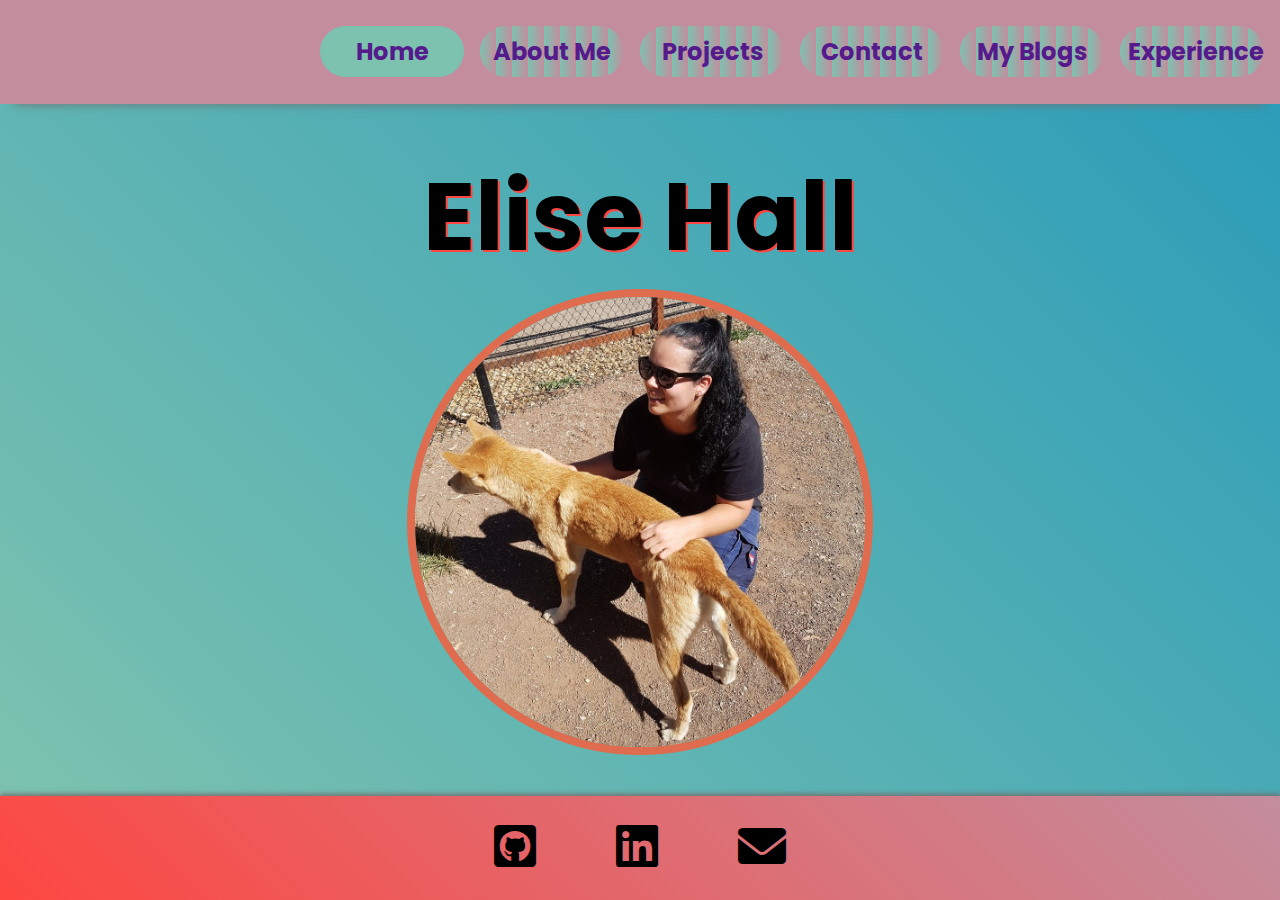
<file: index.html>
<!DOCTYPE html>
<html lang="en">
<head>
    <meta charset="UTF-8">
    <meta http-equiv="X-UA-Compatible" content="IE=edge">
    <meta name="viewport" content="width=device-width, initial-scale=1.0">
    <title>Elise Hall</title>
    <link rel="stylesheet" href="https://cdnjs.cloudflare.com/ajax/libs/font-awesome/6.0.0/css/all.min.css" integrity="sha512-9usAa10IRO0HhonpyAIVpjrylPvoDwiPUiKdWk5t3PyolY1cOd4DSE0Ga+ri4AuTroPR5aQvXU9xC6qOPnzFeg==" crossorigin="anonymous" referrerpolicy="no-referrer"
    />
    <link rel="shortcut icon" href="./images/favicon.ico"  type="image/x-icon">
    <link rel="stylesheet" href="./styles/index.css">
    <link rel="stylesheet" href="./styles/style.css">
    
</head>

<body>
    <div class="container">

        <!-- Duplicated nav bar to remove collapsible menu not closing with screen size - without using js/bootstrap -->
        <nav id="navbar-mobile">
            <input type="checkbox" id="nav-check" class="nav-checkbox">
            
            <label for="nav-check" class="nav-toggle">
                <i class="icon fa-solid fa-bars menu"></i>
                <i class="icon fa-solid fa-xmark cross"></i>
            </label>
            
            <ul class="nav-list">
                <li class="active"><a href="./index.html">Home</a></li>
                <li><a href="./aboutme.html">About Me</a></li>
                <li><a href="./projects.html">Projects</a></li>
                <li><a href="./contact.html">Contact</a></li>
                <li><a href="./blog.html">My Blogs</a></li>
                <li><a href="./experience.html">Experience</a></li>
            </ul> 
        </nav>
        
        <!-- Navbar view for desktop -->
        <nav id="navbar-desktop">
            <ul class="nav-list">
                <li class="active"><a href="./index.html">Home</a></li>
                <li><a href="./aboutme.html">About Me</a></li>
                <li><a href="./projects.html">Projects</a></li>
                <li><a href="./contact.html">Contact</a></li>
                <li><a href="./blog.html">My Blogs</a></li>
                <li><a href="./experience.html">Experience</a></li>
            </ul> 
        </nav>

        <!-- Main hero image -->
        <main class="content">
            <h1>Elise Hall</h1>
            <img src="./images/dingo.jpg" alt="Picture of me">
        </main>
        
        <footer>
            <a class="socials" href="https://github.com/ehall28" target="_blank"><i class="fa-brands fa-github-square "></i></a>
            <a class="socials" href="https://www.linkedin.com/in/elise-hall-2b2665232/" target="_blank"><i class="fa-brands fa-linkedin"></i></a>
            <a class="socials" href="mailto:elisemaree28@gmail.com"><i class="fa-solid fa-envelope"></i></a>
        </footer>
    
    </div>
</body>
</html>
</file>
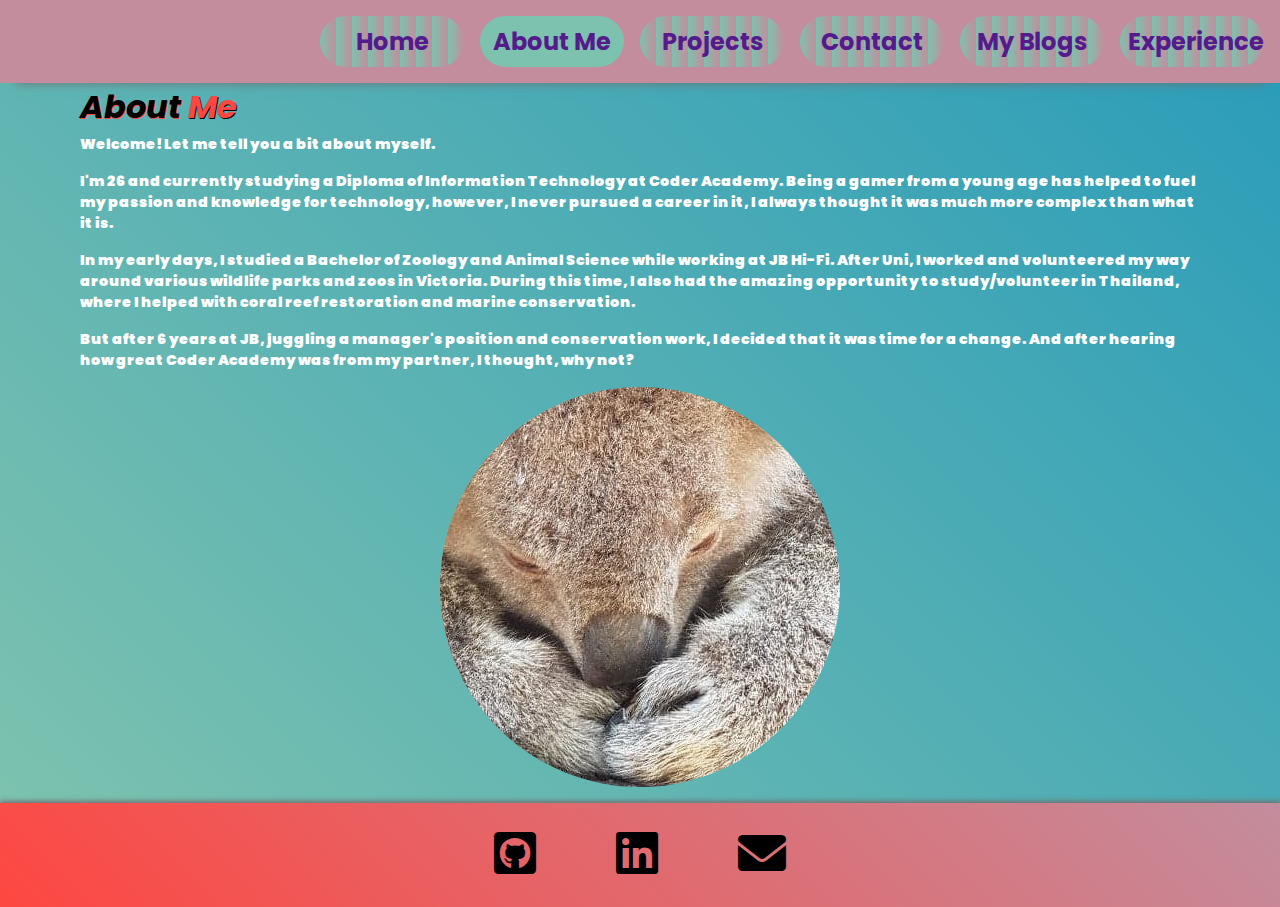
<file: aboutme.html>
<!DOCTYPE html>
<html lang="en">
<head>
    <meta charset="UTF-8">
    <meta http-equiv="X-UA-Compatible" content="IE=edge">
    <meta name="viewport" content="width=device-width, initial-scale=1.0">
    <title>About Me</title>
    <link rel="stylesheet" href="https://cdnjs.cloudflare.com/ajax/libs/font-awesome/6.0.0/css/all.min.css" integrity="sha512-9usAa10IRO0HhonpyAIVpjrylPvoDwiPUiKdWk5t3PyolY1cOd4DSE0Ga+ri4AuTroPR5aQvXU9xC6qOPnzFeg==" crossorigin="anonymous" referrerpolicy="no-referrer"
    />
    <link rel="shortcut icon" href="../images/favicon.ico"  type="image/x-icon">
    <link rel="stylesheet" href="./styles/style.css">
    <link rel="stylesheet" href="./styles/aboutme.css">

</head>

<body>
    <div class="container">
        
        <!-- Duplicated nav bar to remove collapsible menu not closing with screen size - without using js/bootstrap -->
        <nav id="navbar-mobile">
            <input type="checkbox" id="nav-check" class="nav-checkbox">
            
            <label for="nav-check" class="nav-toggle">
                <i class="icon fa-solid fa-bars menu"></i>
                <i class="icon fa-solid fa-xmark cross"></i>
            </label>
            
            <ul class="nav-list">
                <li><a href="./index.html">Home</a></li>
                <li class="active"><a href="./aboutme.html">About Me</a></li>
                <li><a href="./projects.html">Projects</a></li>
                <li><a href="./contact.html">Contact</a></li>
                <li><a href="./blog.html">My Blogs</a></li>
                <li><a href="./experience.html">Experience</a></li>
            </ul> 
        </nav>

        <!-- Navbar view for desktop -->
        <nav id="navbar-desktop">
            <ul class="nav-list">
                <li><a href="./index.html">Home</a></li>
                <li class="active"><a href="./aboutme.html">About Me</a></li>
                <li><a href="./projects.html">Projects</a></li>
                <li><a href="./contact.html">Contact</a></li>
                <li><a href="./blog.html">My Blogs</a></li>
                <li><a href="./experience.html">Experience</a></li>
            </ul> 
        </nav>

        <!-- This is the main content - containing text -->
        <main class="content">
            <div class="about-me-content">
                <h1>About <span>Me</span></h1>
                <p>Welcome! Let me tell you a bit about myself. </p>
                <p>I'm 26 and currently studying a Diploma of Information Technology at Coder Academy. Being a gamer from a young age has helped to fuel my passion and knowledge for technology, however, I never pursued a career in it, I always thought it was much more complex than what it is.</p>
                <p>In my early days, I studied a Bachelor of Zoology and Animal Science while working at JB Hi-Fi. After Uni, I worked and volunteered my way around various wildlife parks and zoos in Victoria. During this time, I also had the amazing opportunity to study/volunteer in Thailand, where I helped with coral reef restoration and marine conservation.</p>
                <p>But after 6 years at JB, juggling a manager's position and conservation work, I decided that it was time for a change. And after hearing how great Coder Academy was from my partner, I thought, why not?</p>
            </div>

            <!-- Slideshow of pictures -->
            <div class="slideshow-container">
                <div class="slideshow">
                </div>
            </div>
        </main>
        
        <footer>
            <a class="socials" href="https://github.com/ehall28" target="_blank"><i class="fa-brands fa-github-square"></i></a>
            <a class="socials" href="https://www.linkedin.com/in/elise-hall-2b2665232/" target="_blank"><i class="fa-brands fa-linkedin"></i></a>
            <a class="socials" href="mailto:elisemaree28@gmail.com"><i class="fa-solid fa-envelope"></i></a>
        </footer>
    
    </div>
</body>

</html>
</file>
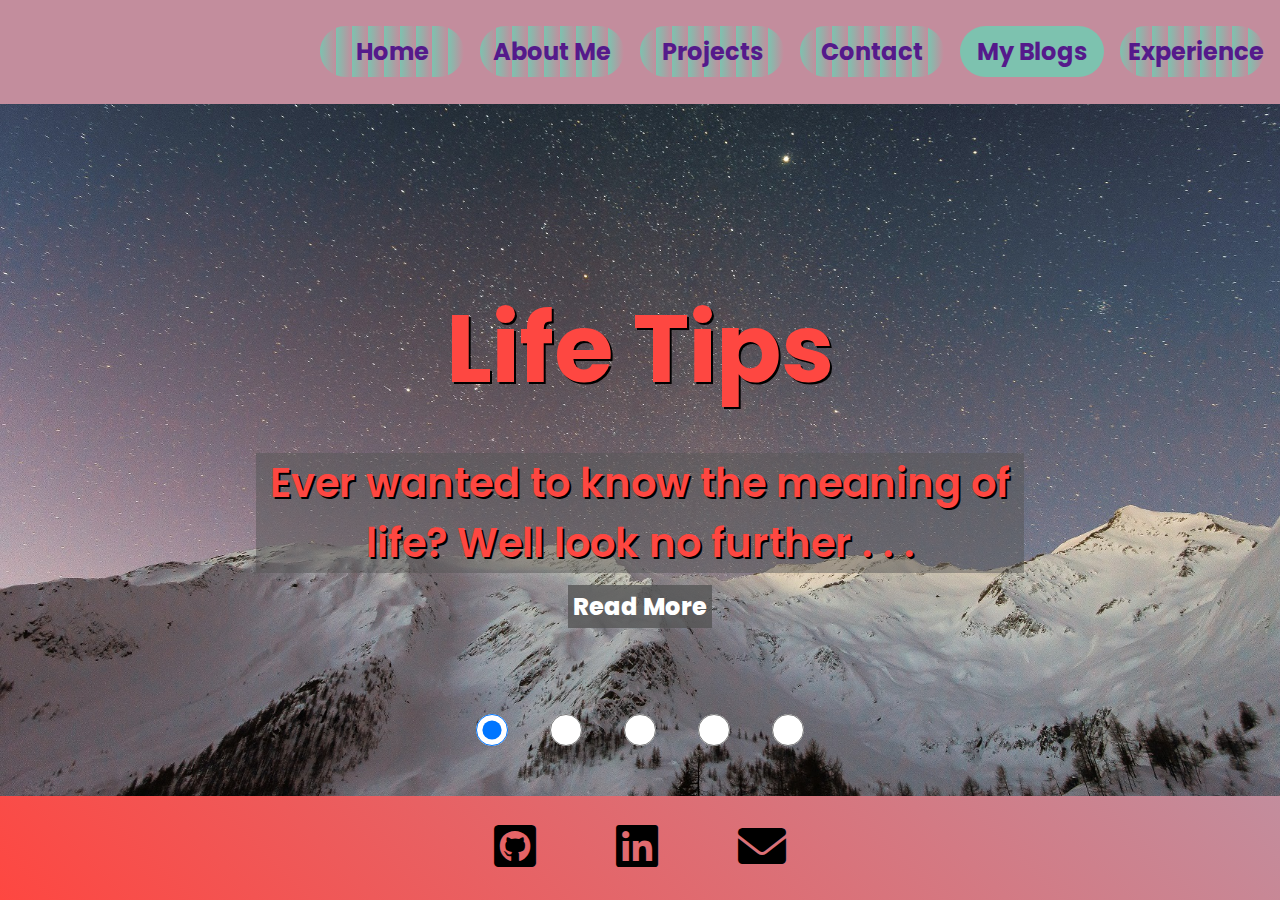
<file: blog.html>
<!DOCTYPE html>
<html lang="en">
<head>
    <meta charset="UTF-8">
    <meta http-equiv="X-UA-Compatible" content="IE=edge">
    <meta name="viewport" content="width=device-width, initial-scale=1.0">
    <title>My Blogs</title>
    <link rel="stylesheet" href="https://cdnjs.cloudflare.com/ajax/libs/font-awesome/6.0.0/css/all.min.css" integrity="sha512-9usAa10IRO0HhonpyAIVpjrylPvoDwiPUiKdWk5t3PyolY1cOd4DSE0Ga+ri4AuTroPR5aQvXU9xC6qOPnzFeg==" crossorigin="anonymous" referrerpolicy="no-referrer"
    />
    <link rel="shortcut icon" href="./images/favicon.ico"  type="image/x-icon">
    <link rel="stylesheet" href="./styles/style.css">
    <link rel="stylesheet" href="./styles/blog.css">

</head>

<body>
    <div class="container">
        
        <!-- Duplicated nav bar to remove collapsible menu not closing with screen size - without using js/bootstrap -->
        <nav id="navbar-mobile">
            <input type="checkbox" id="nav-check" class="nav-checkbox">
            
            <label for="nav-check" class="nav-toggle">
                <i class="icon fa-solid fa-bars menu"></i>
                <i class="icon fa-solid fa-xmark cross"></i>
            </label>
            
            <ul class="nav-list">
                <li><a href="./index.html">Home</a></li>
                <li><a href="./aboutme.html">About Me</a></li>
                <li><a href="./projects.html">Projects</a></li>
                <li><a href="./contact.html">Contact</a></li>
                <li class="active"><a href="./blog.html">My Blogs</a></li>
                <li><a href="./experience.html">Experience</a></li>
            </ul> 
        </nav>

        <!-- Navbar view for desktop -->
        <nav id="navbar-desktop">
            <ul class="nav-list">
                <li><a href="./index.html">Home</a></li>
                <li><a href="./aboutme.html">About Me</a></li>
                <li><a href="./projects.html">Projects</a></li>
                <li><a href="./contact.html">Contact</a></li>
                <li class="active"><a href="./blog.html">My Blogs</a></li>
                <li><a href="./experience.html">Experience</a></li>
            </ul> 
        </nav>

        <!-- Main content of the page -->
        <main class="content">
            
            <!-- Nav slider for the blogs -->
            <div class="slider">
                <input type="radio" name="slider" checked="checked">
                <div class="background-img">
                    <img src="./images/img1.jpg" alt="landscape mountains">
                    <article class="slider-content">
                        <h1>Life Tips</h1>
                        <p>Ever wanted to know the meaning of life? Well look no further . . .</p>
                        <a href="././blogs/blog1.html">Read More</a>
                    </article>
                </div>
                <input type="radio" name="slider">
                <div class="background-img">
                    <img src="./images/img2.jpg" alt="landscape forrest">
                    <article class="slider-content">
                        <h1>Things Not To Do</h1>
                        <p>Follow on from my first blog, we delve deeper into the true meaning of life . . .</p>
                        <a href="././blogs/blog2.html">Read More</a>
                    </article>
                </div>
                <input type="radio" name="slider">
                <div class="background-img">
                    <img src="./images/img3.jpg" alt="landscape lake">
                    <article class="slider-content">
                        <h1>Let's Talk About Food</h1>
                        <p>Part 3 in my Life Tip Series, NOW we get serious . . .</p>
                        <a href="././blogs/blog3.html">Read More</a>
                    </article>
                </div>
                <input type="radio" name="slider">
                <div class="background-img">
                    <img src="./images/img4.jpg" alt="landscape snow trees">
                    <article class="slider-content">
                        <h1>More seriousness-es</h1>
                        <p>What's that? Part 4 of Life Tips, heck yes!</p>
                        <a href="././blogs/blog4.html">Read More</a>
                    </article>
                </div>
                <input type="radio" name="slider">
                <div class="background-img">
                    <img src="./images/img5.jpg" alt="landscape train">
                    <article class="slider-content">
                        <h1>Final Destination</h1>
                        <p>Not to be confused with the film series - but final Life Tips - woo</p>
                        <a href="././blogs/blog5.html">Read More</a>
                    </article>
                </div>
            </div> 
        </main>
        
        <!-- Footer nav bar with social links -->
        <footer>
            <a class="socials" href="https://github.com/ehall28" target="_blank"><i class="fa-brands fa-github-square"></i></a>
            <a class="socials" href="https://www.linkedin.com/in/elise-hall-2b2665232/" target="_blank"><i class="fa-brands fa-linkedin"></i></a>
            <a class="socials" href="mailto:elisemaree28@gmail.com"><i class="fa-solid fa-envelope"></i></a>
        </footer>
    
    </div>
</body>

</html>
</file>
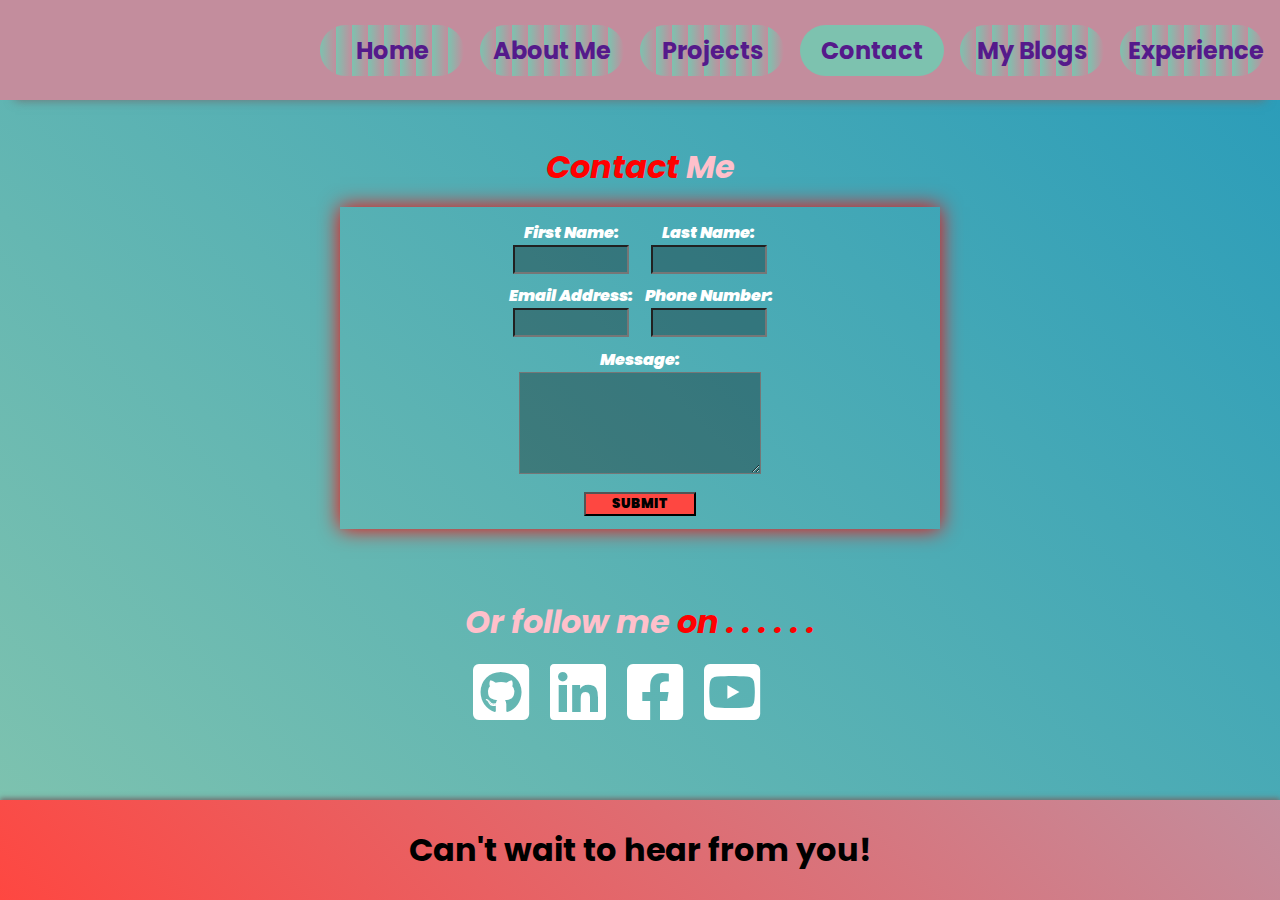
<file: contact.html>
<!DOCTYPE html>
<html lang="en">
<head>
    <meta charset="UTF-8">
    <meta http-equiv="X-UA-Compatible" content="IE=edge">
    <meta name="viewport" content="width=device-width, initial-scale=1.0">
    <title>Contact</title>
    <link rel="stylesheet" href="https://cdnjs.cloudflare.com/ajax/libs/font-awesome/6.0.0/css/all.min.css" integrity="sha512-9usAa10IRO0HhonpyAIVpjrylPvoDwiPUiKdWk5t3PyolY1cOd4DSE0Ga+ri4AuTroPR5aQvXU9xC6qOPnzFeg==" crossorigin="anonymous" referrerpolicy="no-referrer"
    />
    <link rel="shortcut icon" href="./images/favicon.ico"  type="image/x-icon">
    <link rel="stylesheet" href="./styles/style.css">
    <link rel="stylesheet" href="./styles/contact.css">
</head>

<body>
    <div class="container">
        
        <!-- Duplicated nav bar to remove collapsible menu not closing with screen size - without using js/bootstrap -->
        <nav id="navbar-mobile">
            <input type="checkbox" id="nav-check" class="nav-checkbox">
            
            <label for="nav-check" class="nav-toggle">
                <i class="icon fa-solid fa-bars menu"></i>
                <i class="icon fa-solid fa-xmark cross"></i>
            </label>
            
            <ul class="nav-list">
                <li><a href="./index.html">Home</a></li>
                <li><a href="./aboutme.html">About Me</a></li>
                <li><a href="./projects.html">Projects</a></li>
                <li class="active"><a href="./contact.html">Contact</a></li>
                <li><a href="./blog.html">My Blogs</a></li>
                <li><a href="./experience.html">Experience</a></li>
            </ul> 
        </nav>

        <!-- Navbar view for desktop -->
        <nav id="navbar-desktop">
            <ul class="nav-list">
                <li><a href="./index.html">Home</a></li>
                <li><a href="./aboutme.html">About Me</a></li>
                <li><a href="./projects.html">Projects</a></li>
                <li class="active"><a href="./contact.html">Contact</a></li>
                <li><a href="./blog.html">My Blogs</a></li>
                <li><a href="./experience.html">Experience</a></li>
            </ul> 
        </nav>

        <main class="content">
            <!-- Contact me submit form -->
            <div class="contact-container">
                <h1><span>Contact</span> Me</h1>
                <div class="form-box">
                    <div class="contact">
                        <form action="#">
                            <p>
                                <label>First Name:</label>
                                <input type="text" name="fname">
                            </p>
                            <p>
                                <label>Last Name:</label>
                                <input type="text" name="lname">
                            </p>
                            <p>
                                <label>Email Address:</label>
                                <input type="email" name="email">
                            </p>
                            <p>
                                <label>Phone Number:</label>
                                <input type="text" name="phone">
                            </p>
                            <p class="full">
                                <label>Message:</label>
                                <textarea name="message" rows="5"></textarea>
                            </p>
                            <p class="full">
                                <button>Submit</button>
                            </p>
                        </form>
                    </div>
                </div>
            </div>  

            <!-- Follow me social links -->
            <div class="social-links">
                <h1>Or follow me <span>on . . . . . . </span></h1>
                <a class="socials github" target="_blank" href="https://github.com/ehall28"><i class="fa-brands fa-github-square fa-beat" style="--fa-animation-duration: 3s;"></i></a>
                <a class="socials linkedin" target="_blank" href="https://www.linkedin.com/in/elise-hall-2b2665232/"><i class="fa-brands fa-linkedin fa-beat" style="--fa-animation-duration: 3s;"></i></a>
                <a class="socials facebook" target="_blank" href="https://www.facebook.com/elise.hall.90/"><i class="fa-brands fa-facebook-square fa-beat" style="--fa-animation-duration: 3s;"></i></a>
                <a class="socials youtube" target="_blank" href="https://www.youtube.com/watch?v=dQw4w9WgXcQ"><i class="fa-brands fa-youtube-square fa-beat" style="--fa-animation-duration: 3s;"></i></a>
            </div> 

        </main>
        
        <footer>
            <h1>Can't wait to hear from you!</h1>
        </footer>
    
    </div>
</body>

</html>
</file>
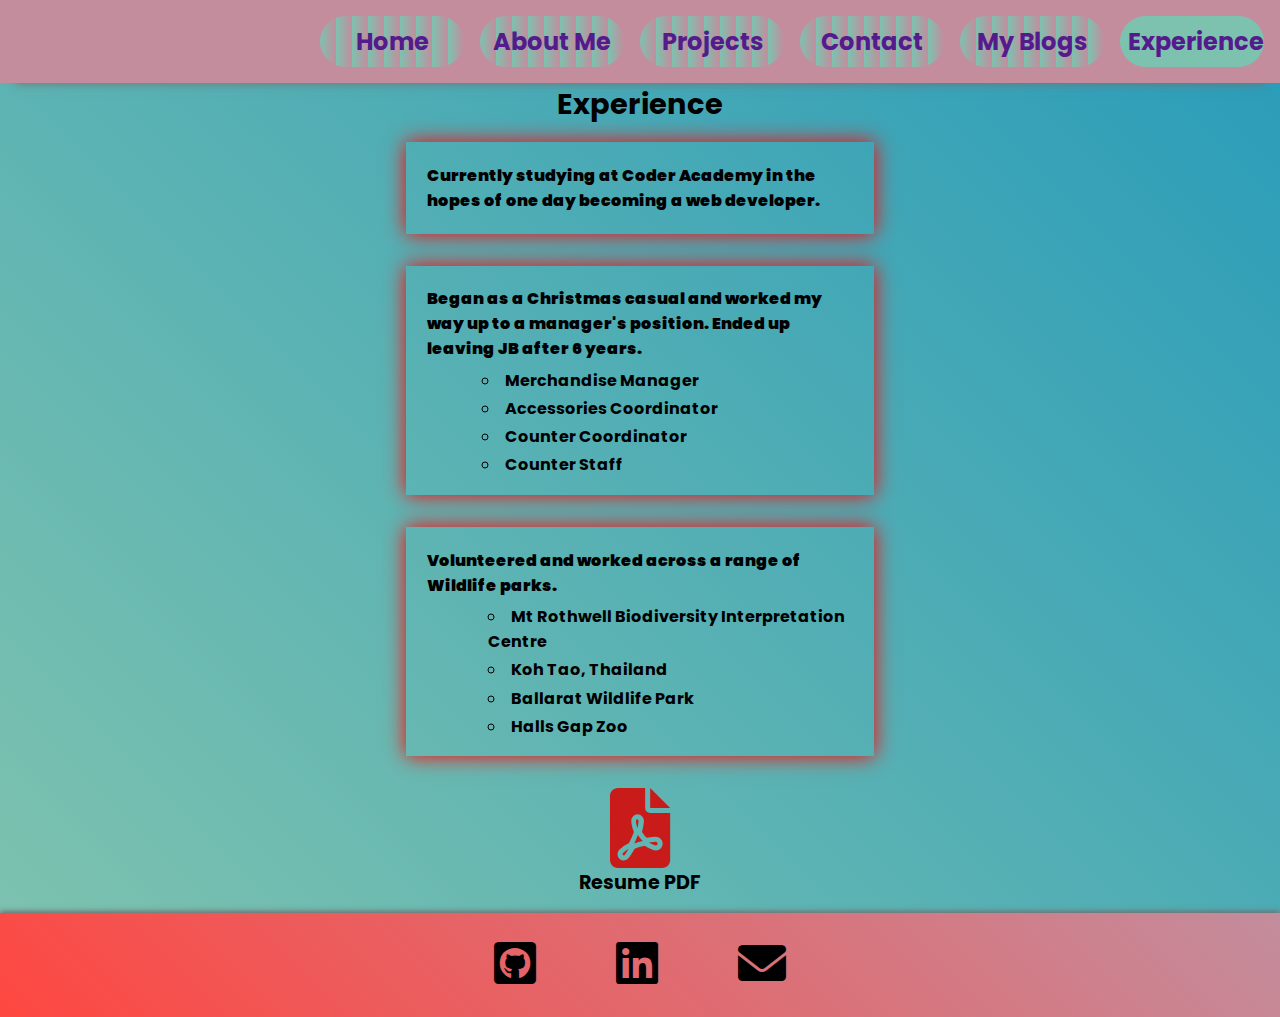
<file: experience.html>
<!DOCTYPE html>
<html lang="en">
<head>
    <meta charset="UTF-8">
    <meta http-equiv="X-UA-Compatible" content="IE=edge">
    <meta name="viewport" content="width=device-width, initial-scale=1.0">
    <title>Elise Hall</title>
    <link rel="stylesheet" href="https://cdnjs.cloudflare.com/ajax/libs/font-awesome/6.0.0/css/all.min.css" integrity="sha512-9usAa10IRO0HhonpyAIVpjrylPvoDwiPUiKdWk5t3PyolY1cOd4DSE0Ga+ri4AuTroPR5aQvXU9xC6qOPnzFeg==" crossorigin="anonymous" referrerpolicy="no-referrer"
    />
    <link rel="shortcut icon" href="./images/favicon.ico"  type="image/x-icon">
    <link rel="stylesheet" href="./styles/style.css">
    <link rel="stylesheet" href="./styles/experience.css">
    
</head>

<body>
    <div class="container">
        <!-- Duplicated nav bar to remove collapsible menu not closing with screen size - without using js/bootstrap -->
        <nav id="navbar-mobile">
            <input type="checkbox" id="nav-check" class="nav-checkbox">
            
            <label for="nav-check" class="nav-toggle">
                <i class="icon fa-solid fa-bars menu"></i>
                <i class="icon fa-solid fa-xmark cross"></i>
            </label>
            
            <ul class="nav-list">
                <li><a href="./index.html">Home</a></li>
                <li><a href="./aboutme.html">About Me</a></li>
                <li><a href="./projects.html">Projects</a></li>
                <li><a href="./contact.html">Contact</a></li>
                <li><a href="./blog.html">My Blogs</a></li>
                <li><a class="active" href="./experience.html">Experience</a></li>
            </ul> 
        </nav>

        <!-- Navbar view for desktop -->
        <nav id="navbar-desktop">
            <ul class="nav-list">
                <li><a href="./index.html">Home</a></li>
                <li><a href="./aboutme.html">About Me</a></li>
                <li><a href="./projects.html">Projects</a></li>
                <li><a href="./contact.html">Contact</a></li>
                <li><a href="./blog.html">My Blogs</a></li>
                <li class="active"><a href="./Experience.html">Experience</a></li>
            </ul> 
        </nav>

        <!-- Text laid out in a list and presented in a box -->
        <main class="content">
            <header><h1>Experience</h1></header>
            <div class="work-history">
                <article class="coder">
                    <p>Currently studying at Coder Academy in the hopes of one day becoming a web developer.</p>
                </article>
                <article class="jb-work">
                    <p>Began as a Christmas casual and worked my way up to a manager's position. Ended up leaving JB after 6 years.</p>
                    <div>
                        <ul>
                            <li>Merchandise Manager</li>
                            <li>Accessories Coordinator</li>
                            <li>Counter Coordinator</li>
                            <li>Counter Staff </li>
                        </ul>
                    </div>
                </article>
                <article class="conservation">
                    <p>Volunteered and worked across a range of Wildlife parks.</p>
                    <div>
                        <ul>
                            <li>Mt Rothwell Biodiversity Interpretation Centre</li>
                            <li>Koh Tao, Thailand</li>
                            <li>Ballarat Wildlife Park</li>
                            <li>Halls Gap Zoo</li>
                        </ul>
                    </div>
                </article>
            </div>
            <!-- PDF icon and a link to my resume -->
            <div class="pdf">
                <a target="_blank" href="./resume/resume-mockup.pdf"><i class="fa-solid fa-file-pdf"></i></a>
                <h2>Resume PDF</h2>
            </div>
        </main>
        
        <footer>
            <a class="socials" href="https://github.com/ehall28" target="_blank"><i class="fa-brands fa-github-square "></i></a>
            <a class="socials" href="https://www.linkedin.com/in/elise-hall-2b2665232/" target="_blank"><i class="fa-brands fa-linkedin"></i></a>
            <a class="socials" href="mailto:elisemaree28@gmail.com"><i class="fa-solid fa-envelope"></i></a>
        </footer>
    
    </div>
</body>
</html>
</file>
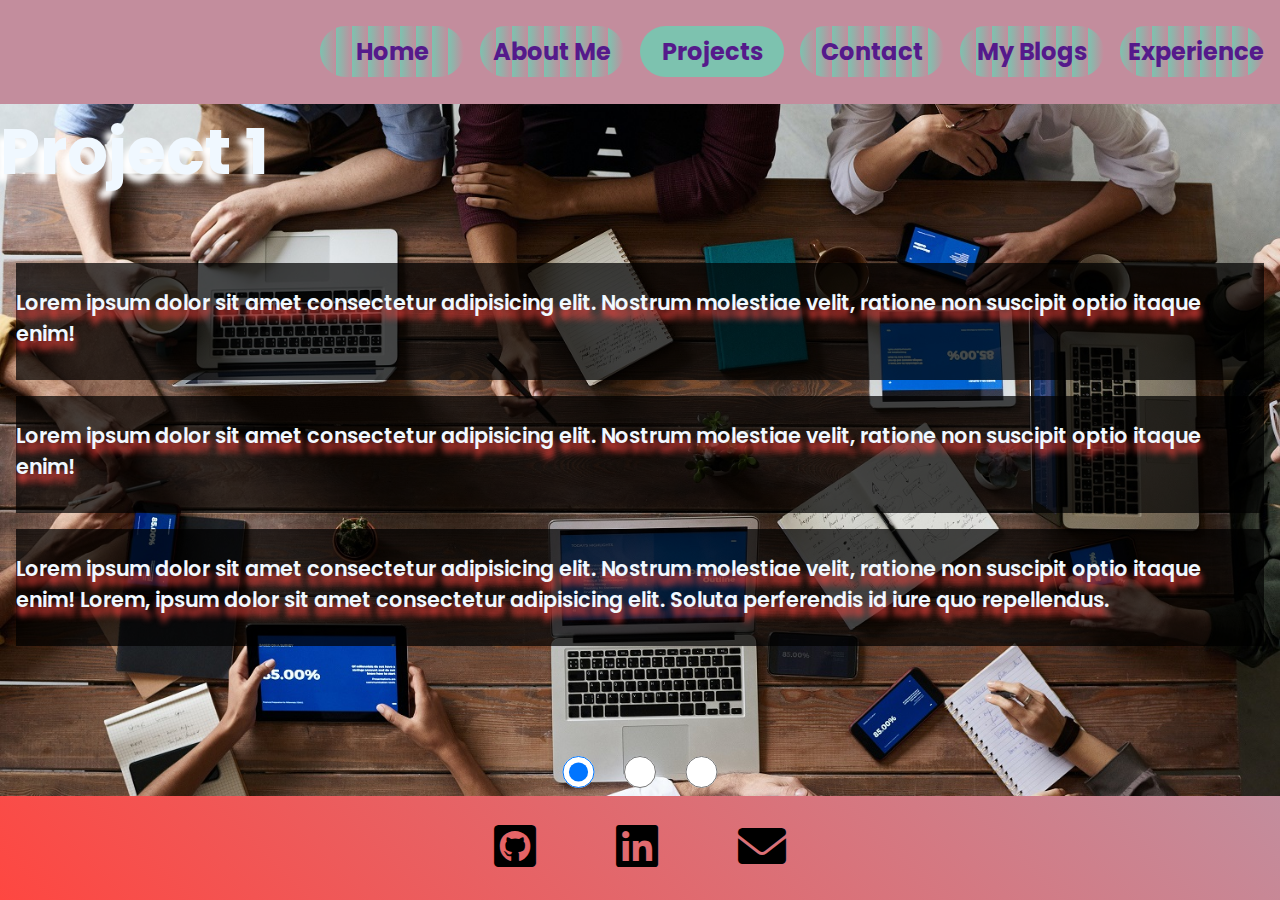
<file: projects.html>
<!DOCTYPE html>
<html lang="en">
<head>
    <meta charset="UTF-8">
    <meta http-equiv="X-UA-Compatible" content="IE=edge">
    <meta name="viewport" content="width=device-width, initial-scale=1.0">
    <title>Projects</title>
    <link rel="stylesheet" href="https://cdnjs.cloudflare.com/ajax/libs/font-awesome/6.0.0/css/all.min.css" integrity="sha512-9usAa10IRO0HhonpyAIVpjrylPvoDwiPUiKdWk5t3PyolY1cOd4DSE0Ga+ri4AuTroPR5aQvXU9xC6qOPnzFeg==" crossorigin="anonymous" referrerpolicy="no-referrer"
    />
    <link rel="shortcut icon" href="./images/favicon.ico"  type="image/x-icon">
    <link rel="stylesheet" href="./styles/style.css">
    <link rel="stylesheet" href="./styles/projects.css">
    
</head>

<body>
    <div class="container">
        
      <!-- Duplicated nav bar to remove collapsible menu not closing with screen size - without using js/bootstrap -->
      <nav id="navbar-mobile">
        <input type="checkbox" id="nav-check" class="nav-checkbox">
        
        <label for="nav-check" class="nav-toggle">
            <i class="icon fa-solid fa-bars menu"></i>
            <i class="icon fa-solid fa-xmark cross"></i>
        </label>
        
        <ul class="nav-list">
            <li><a href="./index.html">Home</a></li>
            <li><a href="./aboutme.html">About Me</a></li>
            <li class="active"><a href="./projects.html">Projects</a></li>
            <li><a href="./contact.html">Contact</a></li>
            <li><a href="./blog.html">My Blogs</a></li>
            <li><a href="./experience.html">Experience</a></li>
        </ul> 
    </nav>

    <!-- Navbar view for desktop -->
    <nav id="navbar-desktop">
        <ul class="nav-list">
            <li><a href="./index.html">Home</a></li>
            <li><a href="./aboutme.html">About Me</a></li>
            <li class="active"><a href="./projects.html">Projects</a></li>
            <li><a href="./contact.html">Contact</a></li>
            <li><a href="./blog.html">My Blogs</a></li>
            <li><a href="./experience.html">Experience</a></li>
        </ul> 
    </nav>

    <!-- 3 Sliders housing different projects and text -->
    <main class="content">
        <div class="slider">
            <input type="radio" name="slider" checked="checked">
            <article class="background-img">
                <img src="./images/project.jpg" alt="office space">
                <div class="slider-content">
                    <h1>Project 1</h1>
                    <div class="para-container">
                        <p>Lorem ipsum dolor sit amet consectetur adipisicing elit. Nostrum molestiae velit, ratione non suscipit optio itaque enim!</p>
                        <p>Lorem ipsum dolor sit amet consectetur adipisicing elit. Nostrum molestiae velit, ratione non suscipit optio itaque enim!</p>
                        <p>Lorem ipsum dolor sit amet consectetur adipisicing elit. Nostrum molestiae velit, ratione non suscipit optio itaque enim! Lorem, ipsum dolor sit amet consectetur adipisicing elit. Soluta perferendis id iure quo repellendus.</p>
                    </div>
                </div>
            </article>
            <input type="radio" name="slider">
            <article class="background-img">
                <img src="./images/nic1.jpg" alt="nicolas cage as Nickelback">
                <div class="slider-content">
                    <h1>The Man. The Myth. The Meme.</h1>
                    <p>Created a website using HTML and CSS. The website was based around my 'favourite' band. Of course that band is the one and only Nickelback.</p>
                </div>
            </article>
            <input type="radio" name="slider">
            <div class="background-img">
                <img src="./images/construction.jpg" alt="under construction sign">
                <article class="slider-content">
                    <h1>Project 3</h1>
                </article>
            </div>
        </div> 
       
    </main>
        
        <footer>
            <a class="socials" href="https://github.com/ehall28" target="_blank"><i class="fa-brands fa-github-square"></i></a>
            <a class="socials" href="https://www.linkedin.com/in/elise-hall-2b2665232/" target="_blank"><i class="fa-brands fa-linkedin"></i></a>
            <a class="socials" href="mailto:elisemaree28@gmail.com"><i class="fa-solid fa-envelope"></i></a>
        </footer>
    
    </div>
</body>

</html>
</file>
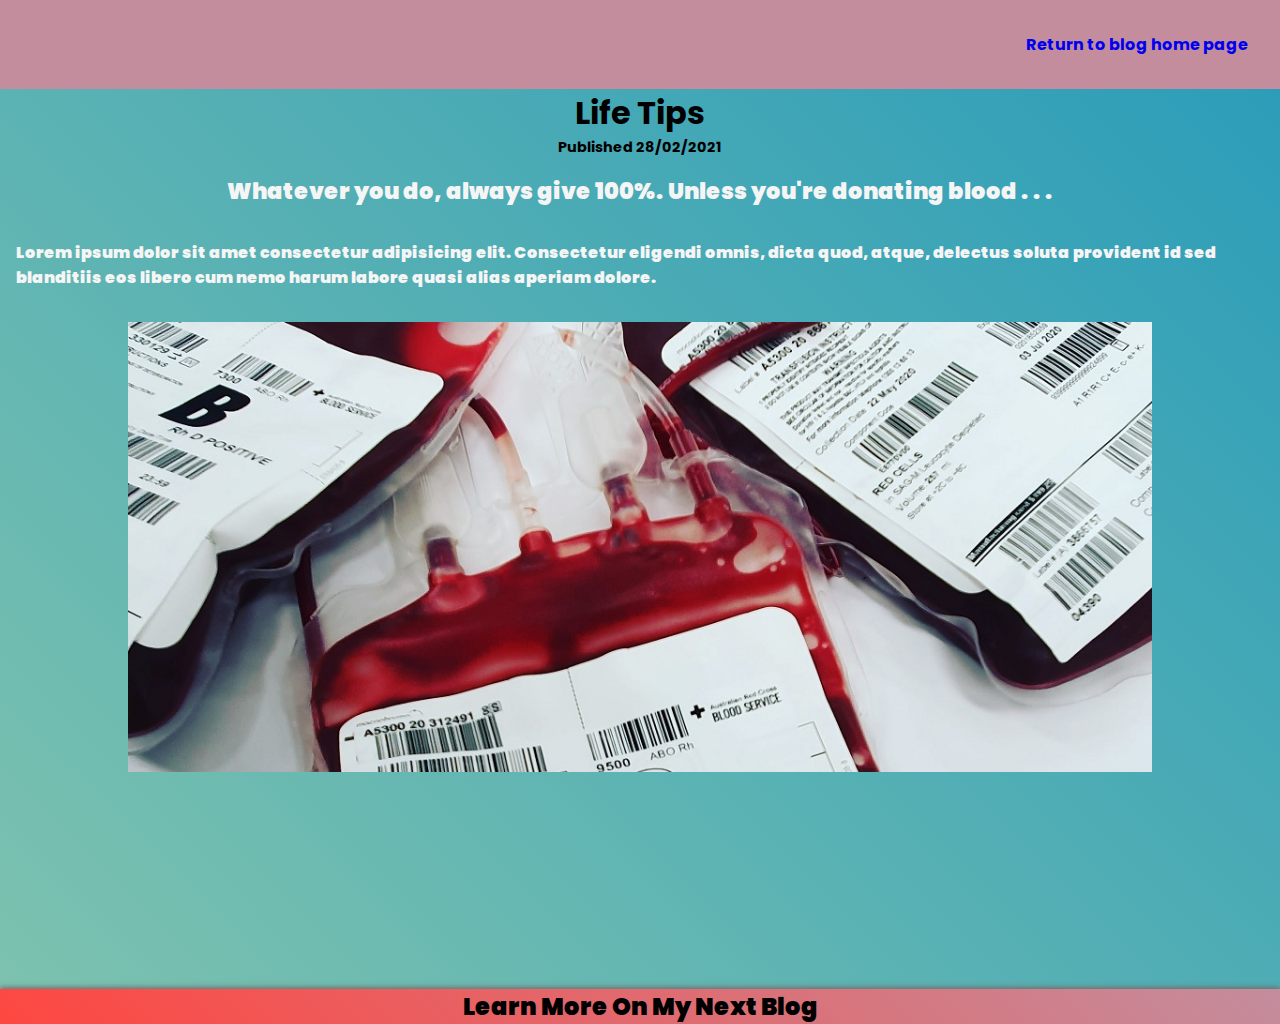
<file: blogs/blog1.html>
<!DOCTYPE html>
<html lang="en">
<head>
    <meta charset="UTF-8">
    <meta http-equiv="X-UA-Compatible" content="IE=edge">
    <meta name="viewport" content="width=device-width, initial-scale=1.0">
    <title>Life Tips</title>
    <link rel="stylesheet" href="../styles/style.css">
    <link rel="stylesheet" href="../styles/blog-pages.css">
    <link rel="shortcut icon" href="../images/favicon.ico"  type="image/x-icon">

</head>
<body>
    <div class="container">
    
        <!-- Menu to return to other blog slider -->
        <nav>
            <a href="../blog.html">Return to blog home page</a>
        </nav>

            <!-- Blog content -->
        <article class="content">
            <h1>Life Tips </h1>
            <h2>Published 28/02/2021</h2>
            <p>Whatever you do, always give 100%. Unless you're donating blood . . .</p>
            <p>Lorem ipsum dolor sit amet consectetur adipisicing elit. Consectetur eligendi omnis, dicta quod, atque, delectus soluta provident id sed blanditiis eos libero cum nemo harum labore quasi alias aperiam dolore.</p>
            <img src="../images/blood.jpg" alt="Image of blood">
        </article>

        <footer>Learn More On My Next Blog</footer>
    </div>

</body>
</html>
</file>
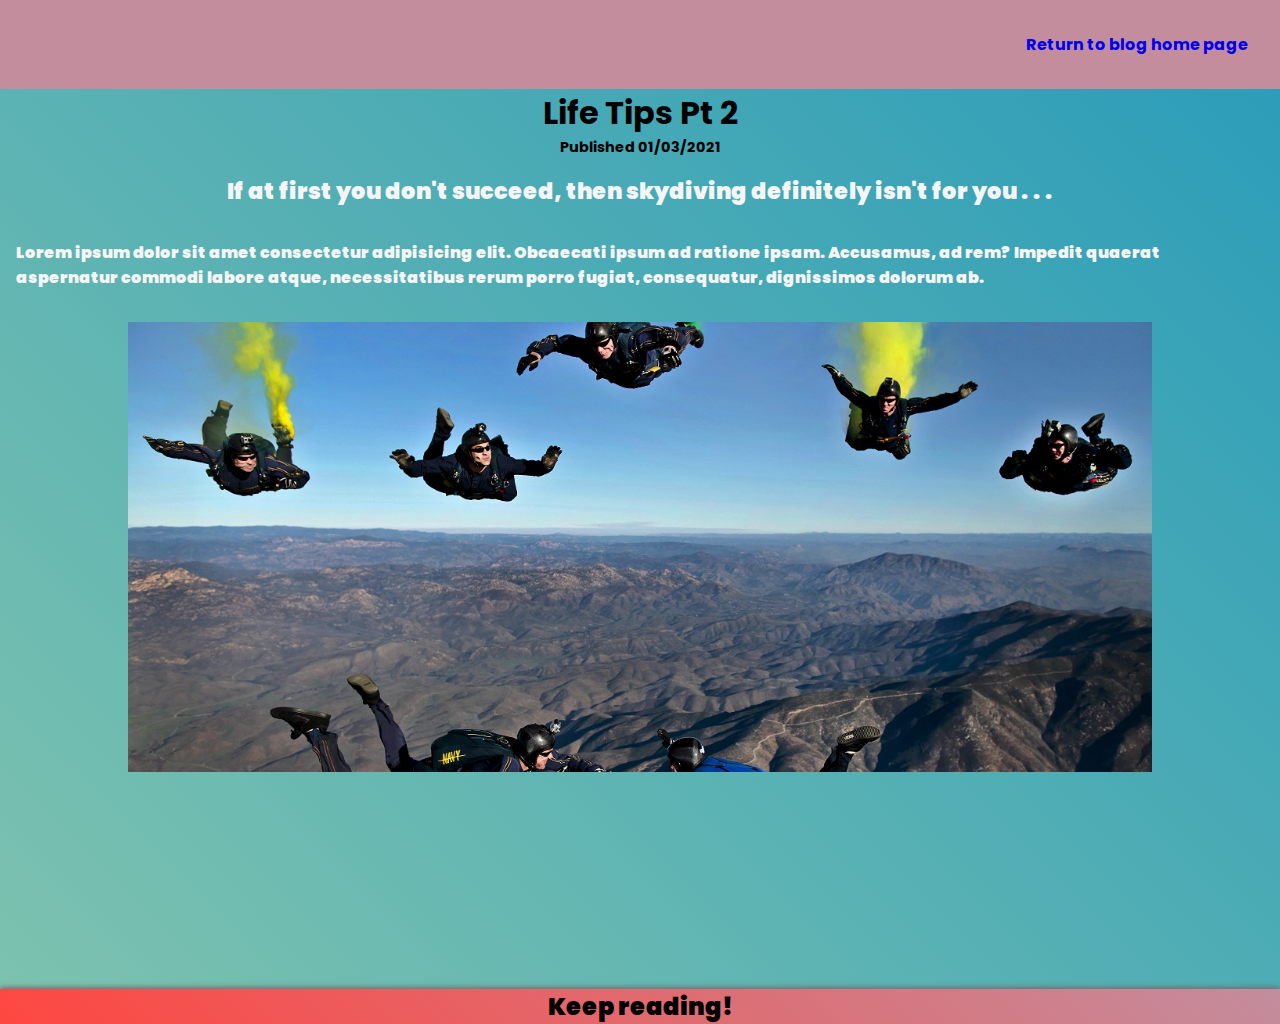
<file: blogs/blog2.html>
<!DOCTYPE html>
<html lang="en">
<head>
    <meta charset="UTF-8">
    <meta http-equiv="X-UA-Compatible" content="IE=edge">
    <meta name="viewport" content="width=device-width, initial-scale=1.0">
    <title>Life Tips Pt2</title>
    <link rel="stylesheet" href="../styles/style.css">
    <link rel="stylesheet" href="../styles/blog-pages.css">
    <link rel="shortcut icon" href="../images/favicon.ico"  type="image/x-icon">

</head>
<body>
    <div class="container">
    
        <!-- Menu to return to other blog slider -->
        <nav>
            <a href="../blog.html">Return to blog home page</a>
        </nav>

        <!-- Blog content -->
        <main class="content">
            <h1>Life Tips Pt 2</h1>
            <h2>Published 01/03/2021</h2>
            <p>If at first you don't succeed, then skydiving definitely isn't for you . . .</p>
            <p>Lorem ipsum dolor sit amet consectetur adipisicing elit. Obcaecati ipsum ad ratione ipsam. Accusamus, ad rem? Impedit quaerat aspernatur commodi labore atque, necessitatibus rerum porro fugiat, consequatur, dignissimos dolorum ab.</p>
            <img src="../images/sky.jpg" alt="Image of skydiving">
        </main>

        <footer>Keep reading!</footer>

</body>
</html>
</file>
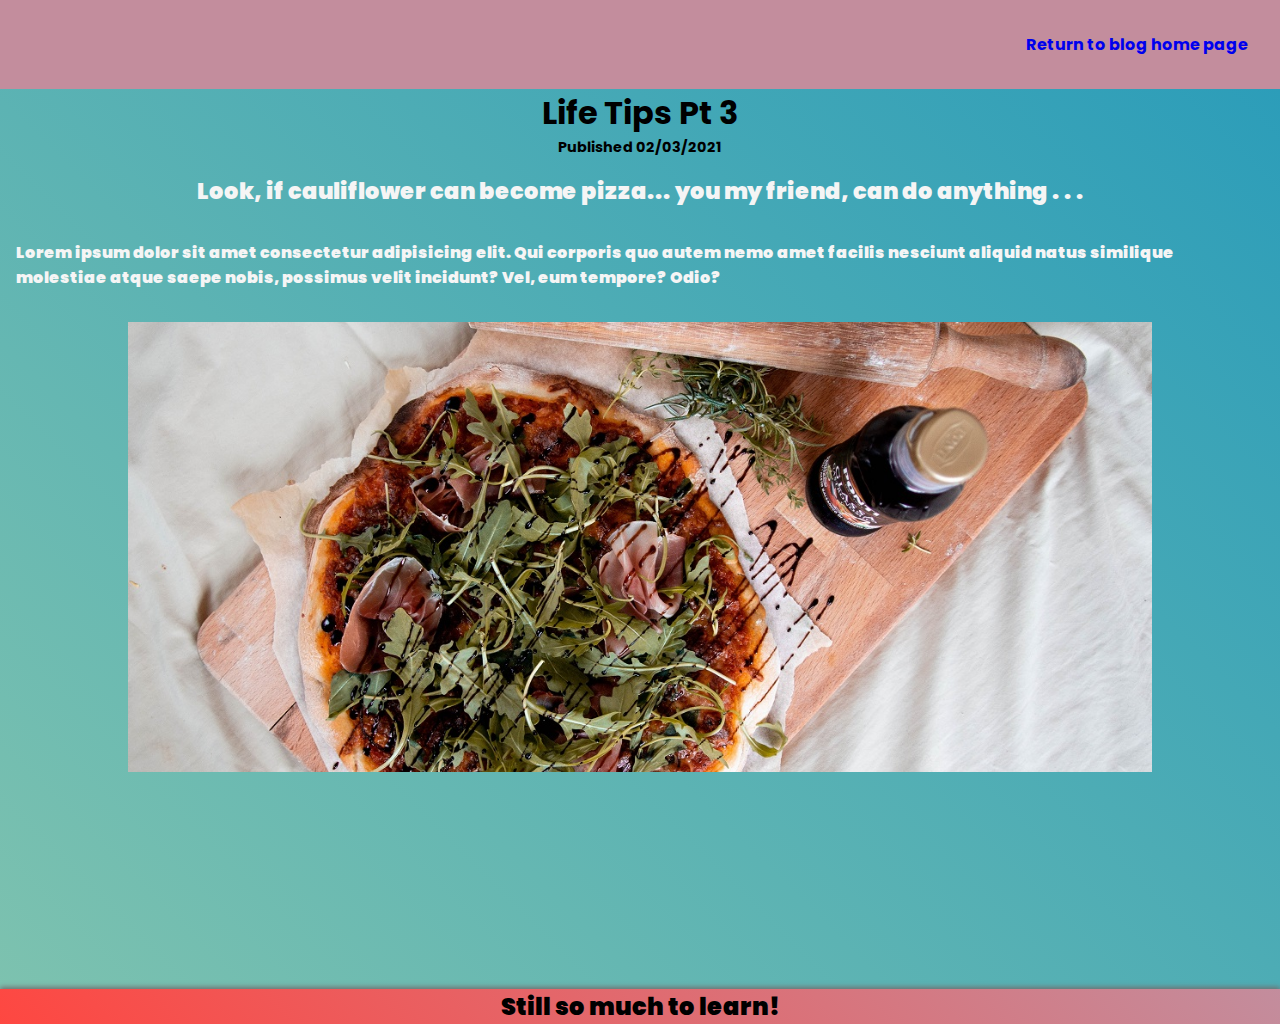
<file: blogs/blog3.html>
<!DOCTYPE html>
<html lang="en">
<head>
    <meta charset="UTF-8">
    <meta http-equiv="X-UA-Compatible" content="IE=edge">
    <meta name="viewport" content="width=device-width, initial-scale=1.0">
    <title>Life Tips Pt 3</title>
    <link rel="stylesheet" href="../styles/style.css">
    <link rel="stylesheet" href="../styles/blog-pages.css">
    <link rel="shortcut icon" href="../images/favicon.ico"  type="image/x-icon">

</head>
<body>
    <div class="container">
    
        <!-- Menu to return to other blog slider -->
        <nav>
            <a href="../blog.html">Return to blog home page</a>
        </nav>

        <!-- Blog content -->
        <main class="content">
            <h1>Life Tips Pt 3</h1>
            <h2>Published 02/03/2021</h2>
            <p>Look, if cauliflower can become pizza... you my friend, can do anything . . .</p>
            <p>Lorem ipsum dolor sit amet consectetur adipisicing elit. Qui corporis quo autem nemo amet facilis nesciunt aliquid natus similique molestiae atque saepe nobis, possimus velit incidunt? Vel, eum tempore? Odio?</p>
            <img src="../images/pizza.jpg" alt="Image of pizza">
        </main>

        <footer>Still so much to learn!</footer>

</body>
</html>
</file>
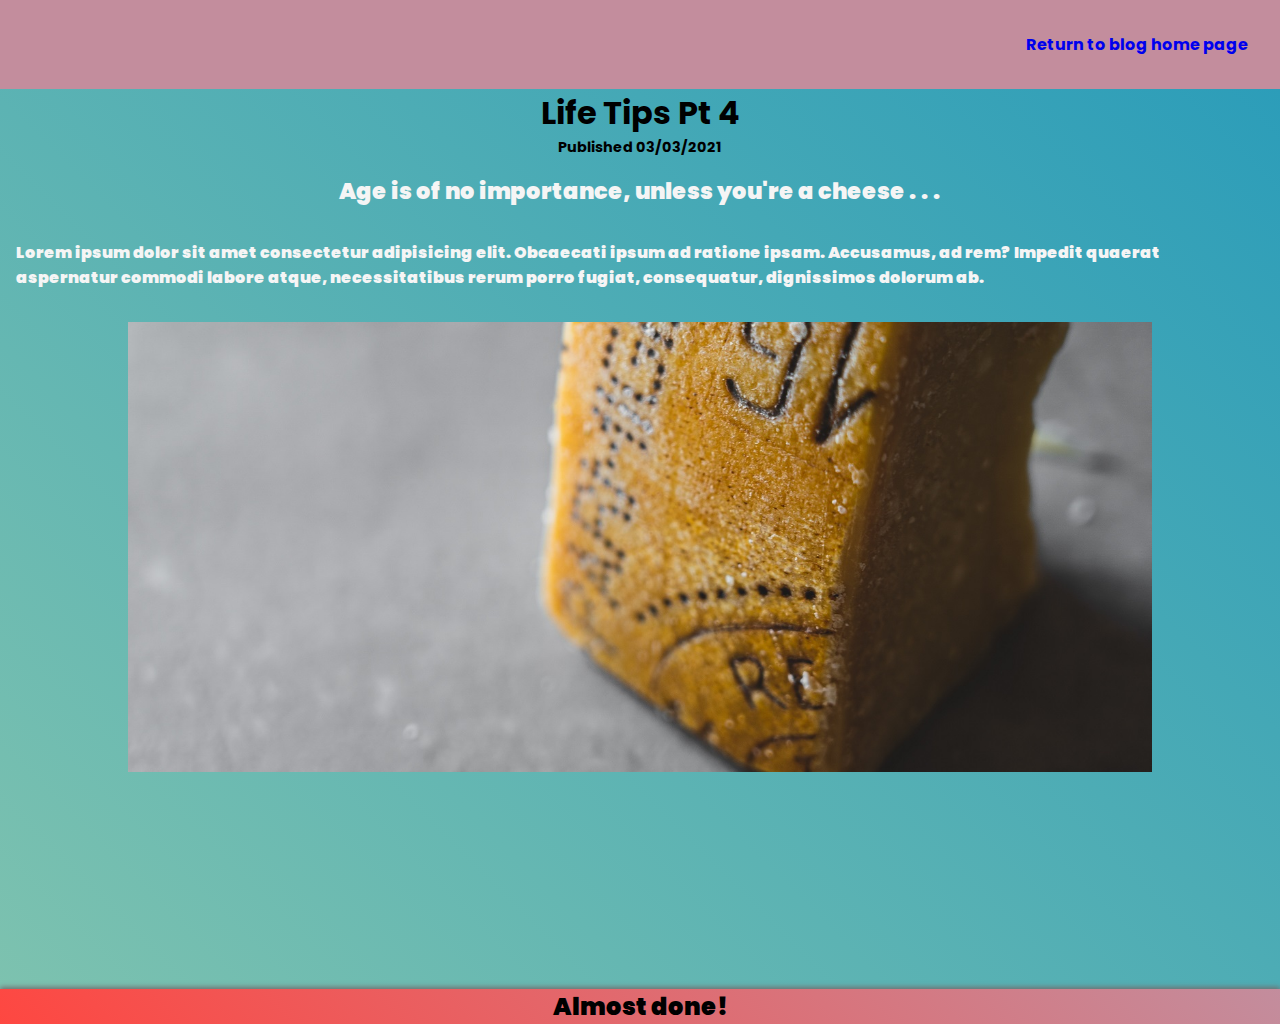
<file: blogs/blog4.html>
<!DOCTYPE html>
<html lang="en">
<head>
    <meta charset="UTF-8">
    <meta http-equiv="X-UA-Compatible" content="IE=edge">
    <meta name="viewport" content="width=device-width, initial-scale=1.0">
    <title>Life Tips Pt 4</title>
    <link rel="stylesheet" href="../styles/style.css">
    <link rel="stylesheet" href="../styles/blog-pages.css">
    <link rel="shortcut icon" href="../images/favicon.ico"  type="image/x-icon">

</head>
<body>
    <div class="container">
    
        <!-- Menu to return to other blog slider -->
        <nav>
            <a href="../blog.html">Return to blog home page</a>
        </nav>

        <!-- Blog content -->
        <main class="content">
            <h1>Life Tips Pt 4</h1>
            <h2>Published 03/03/2021</h2>
            <p>Age is of no importance, unless you're a cheese . . .</p>
            <p>Lorem ipsum dolor sit amet consectetur adipisicing elit. Obcaecati ipsum ad ratione ipsam. Accusamus, ad rem? Impedit quaerat aspernatur commodi labore atque, necessitatibus rerum porro fugiat, consequatur, dignissimos dolorum ab.</p>
            <img src="../images/cheese.jpg" alt="Image of aged cheese">
        </main>

        <footer>Almost done!</footer>

</body>
</html>
</file>
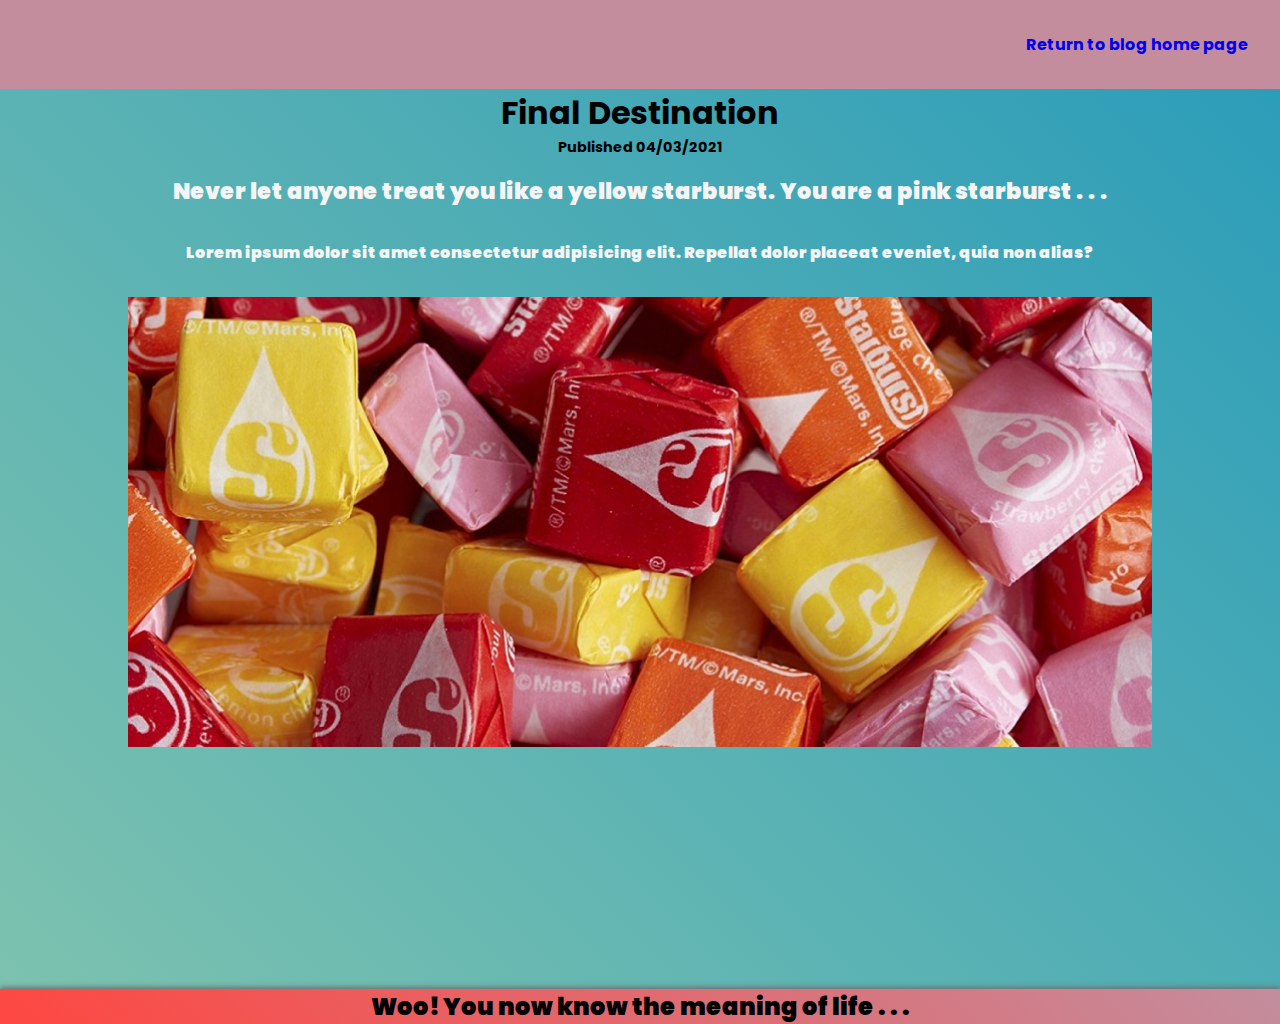
<file: blogs/blog5.html>
<!DOCTYPE html>
<html lang="en">
<head>
    <meta charset="UTF-8">
    <meta http-equiv="X-UA-Compatible" content="IE=edge">
    <meta name="viewport" content="width=device-width, initial-scale=1.0">
    <title>Life Tips Pt 5</title>
    <link rel="stylesheet" href="../styles/style.css">
    <link rel="stylesheet" href="../styles/blog-pages.css">
    <link rel="shortcut icon" href="../images/favicon.ico"  type="image/x-icon">

</head>
<body>
    <div class="container">
    
        <!-- Menu to return to other blog slider -->
        <nav>
            <a href="../blog.html">Return to blog home page</a>
        </nav>

        <!-- Blog content -->
        <main class="content">
            <h1>Final Destination</h1>
            <h2>Published 04/03/2021</h2>
            <p>Never let anyone treat you like a yellow starburst. You are a pink starburst . . .</p>
            <p>Lorem ipsum dolor sit amet consectetur adipisicing elit. Repellat dolor placeat eveniet, quia non alias?</p>
            <img src="../images/starburst.jpg" alt="Image of starburst lollies">
        </main>

        <footer>Woo! You now know the meaning of life . . .</footer>

    </div>

</body>
</html>
</file>
<file: styles/index.css>
.content {
  display: flex;
  flex-direction: column;
  align-items: center;
  justify-content: center;
  text-shadow: 2px 2px #fe4741;
}
.content h1 {
  font-size: 6rem;
}
.content img {
  border-radius: 50%;
  width: 50%;
  border: solid #df6c4f 0.5rem;
}

@media screen and (min-width: 501px) and (max-width: 933px) {
  .container .content img {
    max-width: 400px;
  }
  .container .content h1 {
    font-size: 7rem;
  }
}
@media screen and (min-width: 934px) {
  .content img {
    max-width: 450px;
  }
  .content h1 {
    font-size: 6rem;
  }
}

/*# sourceMappingURL=index.css.map */
</file>
<file: styles/style.css>
@import url("https://fonts.googleapis.com/css2?family=Playfair+Display&display=swap");
@import url("https://fonts.googleapis.com/css2?family=Poppins:wght@100&display=swap");
* {
  margin: 0;
  padding: 0;
  font-family: "poppins", "Times New Roman", Times, serif;
}

.container {
  display: flex;
  flex-direction: column;
  justify-content: space-between;
  height: 100vh;
}

#navbar-desktop {
  display: flex;
  justify-content: center;
  background-color: #c38d9d;
  padding: 0;
}
#navbar-desktop .nav-list {
  display: flex;
  flex-direction: column;
  gap: 1rem;
  align-items: center;
  margin: 1rem;
}
#navbar-desktop .nav-list li {
  list-style: none;
  display: none;
}
#navbar-desktop .nav-list li a {
  text-decoration: none;
  color: #551a8b;
  font-weight: bold;
  font-size: 1.5rem;
}

#navbar-mobile {
  display: flex;
  justify-content: center;
  background-color: #c38d9d;
  padding: 0;
  box-shadow: 0px 2px 5px 20px #707070;
}
#navbar-mobile .nav-toggle {
  position: absolute;
  cursor: pointer;
  right: 0;
  margin: 0.5rem 0.5rem 0 0;
  padding: 0.5rem 0.5rem 0.25rem 0.5rem;
  border: 2px solid #575757;
  border-radius: 15px;
}
#navbar-mobile .icon {
  color: #525151;
  font-size: 2rem;
}
#navbar-mobile .cross {
  display: none;
  padding: 0.2rem 0.25rem 0.25rem 0.2rem;
}
#navbar-mobile .nav-list {
  display: flex;
  flex-direction: column;
  gap: 1rem;
  align-items: center;
  margin: 1rem;
}
#navbar-mobile .nav-list li {
  list-style: none;
  display: none;
}
#navbar-mobile .nav-list li a {
  text-decoration: none;
  color: #551a8b;
  font-weight: bold;
  font-size: 1.5rem;
}
#navbar-mobile .nav-checkbox {
  display: none;
}
#navbar-mobile #nav-check:checked ~ ul.nav-list li {
  display: block;
  border-radius: 30px;
  width: 150px;
  padding: 0 1rem;
  text-align: center;
  background-image: linear-gradient(to right, #7dc2af, #c38d9d);
  background-size: 1rem;
  background-position: right;
  transition: background-position 2s;
}
#navbar-mobile #nav-check:checked ~ ul.nav-list li:hover {
  background-position: left;
}
#navbar-mobile #nav-check:checked ~ ul.nav-list li a:hover {
  color: white;
}
#navbar-mobile #nav-check:checked ~ ul.nav-list li.active {
  background: #7dc2af;
}
#navbar-mobile #nav-check:checked ~ label.nav-toggle .cross {
  display: block;
}
#navbar-mobile #nav-check:checked ~ label.nav-toggle .menu {
  display: none;
}

.content {
  height: 100%;
  background-image: linear-gradient(45deg, #7dc2af, #2c9db9);
}

footer {
  display: flex;
  justify-content: center;
  align-items: center;
  background-image: linear-gradient(45deg, #fe4741, #c38d9d);
  height: 15vh;
  box-shadow: 0px -2px 5px 0px #707070;
}
footer .socials {
  margin: 0 1.5rem;
  padding: 1rem;
  font-size: 3rem;
}
footer .socials:any-link {
  color: black;
}
footer .socials:hover {
  color: #d6d6d6;
}

@media screen and (min-width: 1000px) {
  #navbar-desktop {
    display: flex;
    flex-direction: row;
    justify-content: flex-end;
    align-items: center;
    height: 15vh;
    box-shadow: 0px 15px 10px -15px #707070;
    position: relative;
  }
  #navbar-desktop .nav-list {
    flex-direction: row;
  }
  #navbar-desktop .nav-list li {
    display: block;
    padding: 0.5rem;
    text-align: center;
    width: 8rem;
    border-radius: 30px;
    background-image: linear-gradient(to right, #7dc2af, #c38d9d);
    background-size: 1rem;
    background-position: right;
    transition: background-position 2s;
  }
  #navbar-desktop .nav-list li:hover {
    background-position: left;
    cursor: pointer;
  }
  #navbar-desktop .nav-list li a:hover {
    color: #ffffff;
  }
  #navbar-desktop .nav-list li.active {
    background: #7dc2af;
  }

  #navbar-mobile {
    display: none;
  }
}

/*# sourceMappingURL=style.css.map */
</file>
<file: styles/aboutme.css>
.content h1 {
  margin-left: 1rem;
  font-size: 2rem;
  font-style: italic;
  text-shadow: 1px 1px #fe4741;
}
.content h1 span {
  color: #fe4741;
  text-shadow: 1px 1px black;
}
.content p {
  font-size: 0.8rem;
  font-weight: 900;
  margin: 0.2rem 1rem 1rem 1rem;
  color: white;
}
.content .slideshow-container {
  display: flex;
  justify-content: center;
  padding-bottom: 1rem;
}
.content .slideshow-container .slideshow {
  width: 10rem;
  height: 10rem;
  background-image: url("../images/koala1.jpg");
  background-position: center center;
  animation: slides 50s linear infinite;
  border-radius: 50%;
}

@keyframes slides {
  from {
    background: url("../images/koala1.jpg");
    background-size: cover;
    background-position: center center;
  }
  10% {
    background: url("../images/treekan.jpg");
    background-size: cover;
    background-position: center center;
  }
  20% {
    background: url("../images/quoll1.jpg");
    background-size: cover;
    background-position: center center;
  }
  30% {
    background: url("../images/dive.jpg");
    background-size: cover;
    background-position: center center;
  }
  40% {
    background: url("../images/meerkat.jpg");
    background-size: cover;
    background-position: center center;
  }
  50% {
    background: url("../images/whale-shark.jpg");
    background-size: cover;
    background-position: center center;
  }
  60% {
    background: url("../images/koala2.jpg");
    background-size: cover;
    background-position: center center;
  }
  70% {
    background: url("../images/quoll2.jpg");
    background-size: cover;
    background-position: center center;
  }
  80% {
    background: url("../images/mt.jpg");
    background-size: cover;
    background-position: center center;
  }
  90% {
    background: url("../images/dingo2.jpg");
    background-size: cover;
    background-position: center center;
  }
  to {
    background: url("../images/koala1.jpg");
    background-size: cover;
    background-position: center center;
  }
}
@media screen and (min-width: 501px) and (max-width: 933px) {
  .content .slideshow-container .slideshow {
    width: 20rem;
    height: 20rem;
  }
}
@media screen and (min-width: 934px) {
  .content p {
    font-size: 0.9rem;
  }
  .content .about-me-content {
    margin: 0 5%;
  }
  .content .slideshow-container .slideshow {
    width: 25rem;
    height: 25rem;
  }
}

/*# sourceMappingURL=aboutme.css.map */
</file>
<file: styles/blog.css>
.slider {
  position: relative;
  width: 100%;
  height: 100%;
  display: flex;
  justify-content: center;
  align-items: flex-end;
}
.slider .background-img {
  position: absolute;
  width: 100%;
  height: 100%;
  top: 0;
  display: flex;
  justify-content: center;
  align-items: center;
  transition: 0.5s;
  transition-delay: 0s;
  z-index: 1;
  margin-bottom: 2.5rem;
  clip-path: circle(0px at center);
}
.slider .background-img img {
  position: absolute;
  top: 0;
  left: 0;
  width: 100%;
  height: 100%;
  object-fit: cover;
}
.slider .background-img .slider-content {
  position: relative;
  text-align: center;
  max-width: 800px;
}
.slider .background-img .slider-content h1 {
  font-size: 3rem;
  color: #fe4741;
  text-shadow: black 2px 2px;
  margin-bottom: 2rem;
}
.slider .background-img .slider-content p {
  color: #fe4741;
  font-weight: 600;
  font-size: 2rem;
  text-shadow: black 2px 2px;
  background: rgba(85, 85, 85, 0.5);
  margin: 1rem;
}
.slider .background-img .slider-content a {
  background: rgba(85, 85, 85, 0.8);
  text-decoration: none;
  color: white;
  font-size: 1.2rem;
  font-weight: 800;
  padding: 0.3rem;
}
.slider .background-img .slider-content a:hover {
  background-color: black;
}
.slider input[type=radio] {
  z-index: 1000;
  margin: 5px;
  margin-bottom: 50px;
  cursor: pointer;
  height: 2rem;
  width: 5%;
  border: 0;
}
.slider input[type=radio]:checked + .background-img {
  z-index: 10;
  clip-path: circle(2000px at center);
  transition-delay: 0.5s;
}

@media screen and (min-width: 1000px) {
  .slider .background-img .slider-content h1 {
    font-size: 6rem;
  }
  .slider .background-img .slider-content p {
    font-size: 2.5rem;
  }
  .slider .background-img .slider-content a {
    font-size: 1.5rem;
  }
  .slider input[type=radio] {
    width: 5%;
  }
}

/*# sourceMappingURL=blog.css.map */
</file>
<file: styles/contact.css>
.content {
  color: pink;
  padding: 1rem;
  font-style: italic;
  display: flex;
  flex-direction: column;
  justify-content: space-around;
  align-items: center;
}
.content .contact-container {
  text-align: center;
}
.content .contact-container span {
  color: red;
}
.content .contact-container .form-box {
  box-shadow: 0 0 20px 0 red;
  padding: 0.5rem;
  margin-top: 1rem;
  display: flex;
  justify-content: center;
}
.content .contact-container .form-box .contact form {
  display: grid;
  grid-template-columns: 1fr 1fr;
}
.content .contact-container .form-box .contact form p {
  padding: 0.3rem;
  font-weight: 900;
}
.content .contact-container .form-box .contact form p label {
  display: block;
  color: white;
}
.content .contact-container .form-box .contact form p input {
  color: white;
  font-weight: 900;
  width: 7rem;
  background: #0000004f;
  font-size: 1rem;
  text-align: center;
}
.content .contact-container .form-box .contact form p.full {
  grid-column: 1/3;
}
.content .contact-container .form-box .contact form p button {
  width: 7rem;
  background: #fe4741;
  cursor: pointer;
  text-transform: uppercase;
  font-weight: 900;
  color: black;
}
.content .contact-container .form-box .contact form p button:hover {
  background: black;
  color: white;
  transition: background-color 1s ease-out;
}
.content .contact-container .form-box .contact form p textarea {
  width: 15rem;
  color: white;
  font-weight: 900;
  background: #0000004f;
}
.content .social-links {
  padding: 1rem;
  font-size: 1rem;
}
.content .social-links span {
  color: red;
}
.content .social-links .socials {
  font-size: 4rem;
  padding: 0.5rem;
}
.content .social-links .socials:any-link {
  color: white;
}
.content .social-links .facebook:hover {
  color: #4267B2;
}
.content .social-links .youtube:hover {
  color: #c4302b;
}
.content .social-links .linkedin:hover {
  color: #0e76a8;
}
.content .social-links .github:hover {
  color: #171515;
}

@media screen and (min-width: 700px) {
  .content .contact-container {
    width: 600px;
  }
}

/*# sourceMappingURL=contact.css.map */
</file>
<file: styles/experience.css>
.content {
  display: flex;
  flex-direction: column;
  justify-content: space-around;
  align-items: center;
}
.content header {
  font-size: 0.9rem;
  display: flex;
  justify-content: center;
}
.content .work-history {
  display: flex;
  flex-direction: column;
  align-items: center;
}
.content .work-history .coder {
  padding: 1rem;
  margin: 1rem;
  display: flex;
  flex-direction: column;
  justify-content: center;
  align-items: center;
  box-shadow: 0 0 20px 0 red;
}
.content .work-history .coder p {
  font-size: 1rem;
  font-weight: 900;
  padding: 0.3rem;
}
.content .work-history .jb-work {
  padding: 1rem;
  margin: 1rem;
  display: flex;
  flex-direction: column;
  justify-content: center;
  align-items: center;
  box-shadow: 0 0 20px 0 red;
}
.content .work-history .jb-work p {
  font-size: 1rem;
  font-weight: 900;
  padding: 0.3rem;
}
.content .work-history .jb-work li {
  list-style: inside circle;
  padding: 0.1rem;
  font-weight: 700;
  margin-right: 5rem;
}
.content .work-history .conservation {
  padding: 1rem;
  margin: 1rem;
  display: flex;
  flex-direction: column;
  justify-content: center;
  align-items: center;
  box-shadow: 0 0 20px 0 red;
}
.content .work-history .conservation p {
  font-size: 1rem;
  font-weight: 900;
  padding: 0.3em;
}
.content .work-history .conservation li {
  list-style: inside circle;
  padding: 0.1rem;
  font-weight: 700;
  margin-left: 4rem;
}
.content .pdf {
  display: flex;
  justify-content: center;
  flex-direction: column;
  align-items: center;
  padding: 1rem;
}
.content .pdf i {
  color: #ca1b1b;
  font-size: 5rem;
}
.content .pdf i:hover {
  color: rgba(202, 27, 27, 0.5);
}
.content .pdf h2 {
  font-size: 1.2rem;
}

@media screen and (min-width: 501px) {
  .content .work-history {
    width: 500px;
  }
}

/*# sourceMappingURL=experience.css.map */
</file>
<file: styles/projects.css>
.slider {
  position: relative;
  width: 100%;
  height: 100%;
  display: flex;
  justify-content: center;
  align-items: flex-end;
}
.slider .background-img {
  position: absolute;
  width: 100%;
  height: 100%;
  top: 0;
  display: flex;
  justify-content: center;
  transition: 0.5s;
  transition-delay: 0s;
  z-index: 1;
  margin-bottom: 2.5rem;
  clip-path: circle(0px at center);
}
.slider .background-img img {
  position: absolute;
  top: 0;
  left: 0;
  width: 100%;
  height: 100%;
  object-fit: cover;
}
.slider .background-img .slider-content {
  position: relative;
  max-width: 800px;
}
.slider .background-img .slider-content h1 {
  font-size: 3rem;
  color: #f0f8ff;
  text-shadow: white -7px 8px 6PX;
}
.slider .background-img .slider-content p {
  color: #f0f8ff;
  font-weight: 600;
  font-size: 1.2rem;
  margin: 1rem;
  padding-bottom: 1.5em;
  padding-top: 1.5rem;
  background: rgba(0, 0, 0, 0.71);
  text-shadow: #fe4741 1px 9px 6px;
}
.slider .background-img .slider-content a {
  background: rgba(109, 79, 79, 0.342);
  text-decoration: none;
  color: white;
  font-size: 1.2rem;
}
.slider .background-img .slider-content a:hover {
  background-color: black;
}
.slider input[type=radio] {
  z-index: 1000;
  margin: 5px;
  margin-bottom: 0.5rem;
  cursor: pointer;
  height: 2rem;
  width: 5%;
  border: 0;
}
.slider input[type=radio]:checked + .background-img {
  z-index: 10;
  clip-path: circle(2000px at center);
  transition-delay: 0.5s;
}

@media screen and (min-width: 1000px) {
  .slider .background-img .slider-content {
    max-width: 2000px;
  }
  .slider .background-img .slider-content h1 {
    font-size: 4rem;
    padding-bottom: 3rem;
  }
  .slider .background-img .slider-content p {
    font-size: 1.3rem;
  }
  .slider .background-img .slider-content a {
    font-size: 1.5rem;
  }
  .slider input[type=radio] {
    width: 4%;
  }
}

/*# sourceMappingURL=projects.css.map */
</file>
<file: styles/blog-pages.css>
nav {
  background: #c38d9d;
  height: 15vh;
}
nav a {
  display: flex;
  justify-content: flex-end;
  text-decoration: none;
  font-weight: bold;
  font-size: 1rem;
  padding: 2rem;
}

.content {
  display: flex;
  flex-direction: column;
  align-items: center;
}
.content h1 {
  display: flex;
  justify-content: center;
  font-size: 2rem;
}
.content h2 {
  font-size: 0.9rem;
  display: flex;
  justify-content: center;
}
.content p {
  padding: 1rem;
  font-weight: 900;
  color: whitesmoke;
}
.content p:first-of-type {
  font-size: 1.4rem;
}
.content img {
  align-self: center;
  object-fit: cover;
  width: 80%;
  height: 50%;
  padding: 1rem;
}

footer {
  font-size: 1.5rem;
  font-weight: 900;
}

/*# sourceMappingURL=blog-pages.css.map */
</file>
